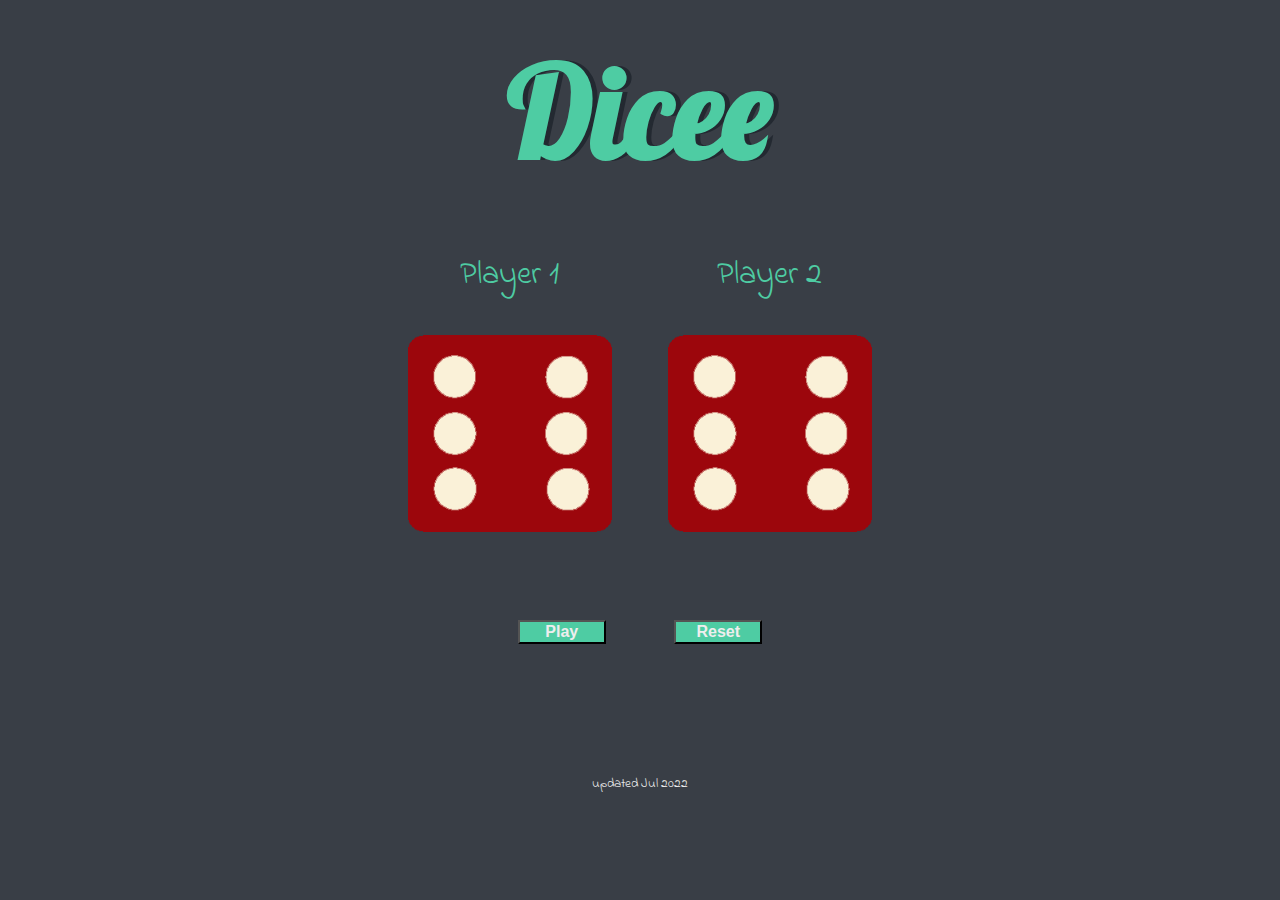
<file: index.html>
<!DOCTYPE html>
<html lang="en" dir="ltr">
  <head>
    <meta charset="utf-8" />
    <title>Dicee</title>

    <link
      href="https://cdn.jsdelivr.net/npm/bootstrap@5.2.0/dist/css/bootstrap.min.css"
      rel="stylesheet"
      integrity="sha384-gH2yIJqKdNHPEq0n4Mqa/HGKIhSkIHeL5AyhkYV8i59U5AR6csBvApHHNl/vI1Bx"
      crossorigin="anonymous"
    />

    <link
      href="https://fonts.googleapis.com/css?family=Indie+Flower|Lobster"
      rel="stylesheet"
    />
    <link rel="stylesheet" href="styles/styles.css" />
  </head>
  <body>
    <div class="container">
      <h1>Dicee</h1>

      <div class="dice">
        <p>Player 1</p>
        <img class="img1" src="images/dice6.png" />
      </div>

      <div class="dice">
        <p>Player 2</p>
        <img class="img2" src="images/dice6.png" />
      </div>

      <div>
        <button
          type="button"
          class="btn btn-light btn-lg"
          onclick="changeDice()"
        >
          Play
        </button>
        <button type="button" class="btn btn-light btn-lg" onclick="reset()">
          Reset
        </button>
      </div>
    </div>

    <script
      src="https://cdn.jsdelivr.net/npm/@popperjs/core@2.11.5/dist/umd/popper.min.js"
      integrity="sha384-Xe+8cL9oJa6tN/veChSP7q+mnSPaj5Bcu9mPX5F5xIGE0DVittaqT5lorf0EI7Vk"
      crossorigin="anonymous"
    ></script>
    <script
      src="https://cdn.jsdelivr.net/npm/bootstrap@5.2.0/dist/js/bootstrap.min.js"
      integrity="sha384-ODmDIVzN+pFdexxHEHFBQH3/9/vQ9uori45z4JjnFsRydbmQbmL5t1tQ0culUzyK"
      crossorigin="anonymous"
    ></script>
    <script src="js/index.js"></script>
  </body>
  <footer>updated Jul 2022</footer>
</html>
</file>
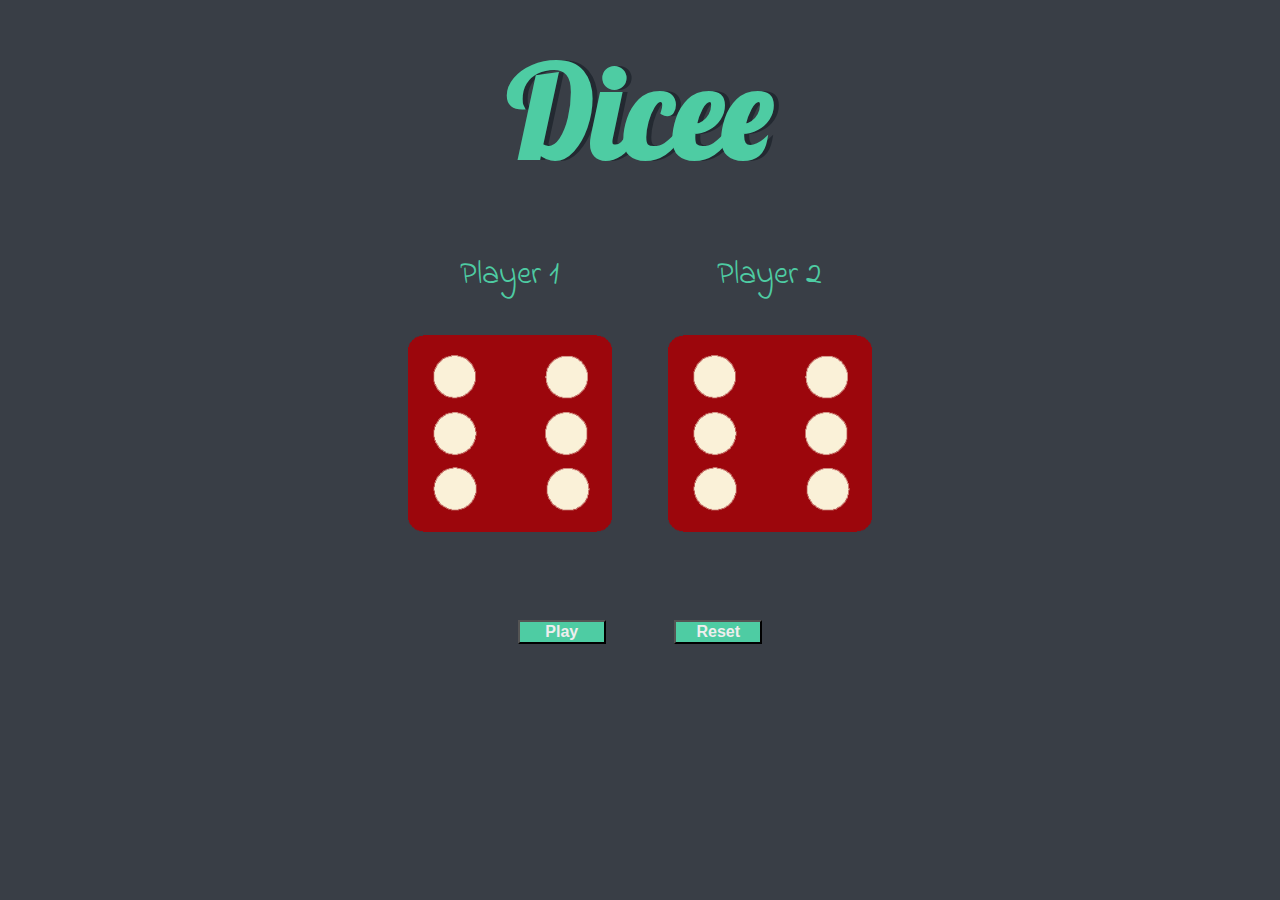
<file: dicee.html>
<!DOCTYPE html>
<html lang="en" dir="ltr">
  <head>
    <meta charset="utf-8" />
    <title>Dicee</title>

    <link
      href="https://cdn.jsdelivr.net/npm/bootstrap@5.2.0/dist/css/bootstrap.min.css"
      rel="stylesheet"
      integrity="sha384-gH2yIJqKdNHPEq0n4Mqa/HGKIhSkIHeL5AyhkYV8i59U5AR6csBvApHHNl/vI1Bx"
      crossorigin="anonymous"
    />

    <link
      href="https://fonts.googleapis.com/css?family=Indie+Flower|Lobster"
      rel="stylesheet"
    />
    <link rel="stylesheet" href="styles/styles.css" />
  </head>
  <body>
    <div class="container">
      <h1>Dicee</h1>

      <div class="dice">
        <p>Player 1</p>
        <img class="img1" src="images/dice6.png" />
      </div>

      <div class="dice">
        <p>Player 2</p>
        <img class="img2" src="images/dice6.png" />
      </div>

      <div>
        <button
          type="button"
          class="btn btn-light btn-lg"
          onclick="changeDice()"
        >
          Play
        </button>
        <button type="button" class="btn btn-light btn-lg" onclick="reset()">
          Reset
        </button>
      </div>
    </div>

    <script
      src="https://cdn.jsdelivr.net/npm/@popperjs/core@2.11.5/dist/umd/popper.min.js"
      integrity="sha384-Xe+8cL9oJa6tN/veChSP7q+mnSPaj5Bcu9mPX5F5xIGE0DVittaqT5lorf0EI7Vk"
      crossorigin="anonymous"
    ></script>
    <script
      src="https://cdn.jsdelivr.net/npm/bootstrap@5.2.0/dist/js/bootstrap.min.js"
      integrity="sha384-ODmDIVzN+pFdexxHEHFBQH3/9/vQ9uori45z4JjnFsRydbmQbmL5t1tQ0culUzyK"
      crossorigin="anonymous"
    ></script>
    <script src="js/index.js"></script>
  </body>
</html>
</file>
<file: styles/styles.css>
.container {
  width: 70%;
  margin: auto;
  text-align: center;
}

.dice {
  text-align: center;
  display: inline-block;
}

body {
  background-color: #393e46;
}

h1 {
  margin: 30px;
  font-family: "Lobster", cursive;
  text-shadow: 5px 0 #232931;
  font-size: 8rem;
  color: #4ecca3;
}

p {
  font-size: 2rem;
  color: #4ecca3;
  font-family: "Indie Flower", cursive;
}

img {
  width: 80%;
}

footer {
  margin-top: 4%;
  color: #eeeeee;
  text-align: center;
  font-family: "Indie Flower", cursive;
  font-size: smaller;
}

/* classes */
.btn {
  background-color: #4ecca3;
  color: #eeeeee;
  font-size: 100%;
  font-weight: bold;
  margin: 5rem 2rem;
  min-width: 75px;
  width: 10%;
}
</file>
